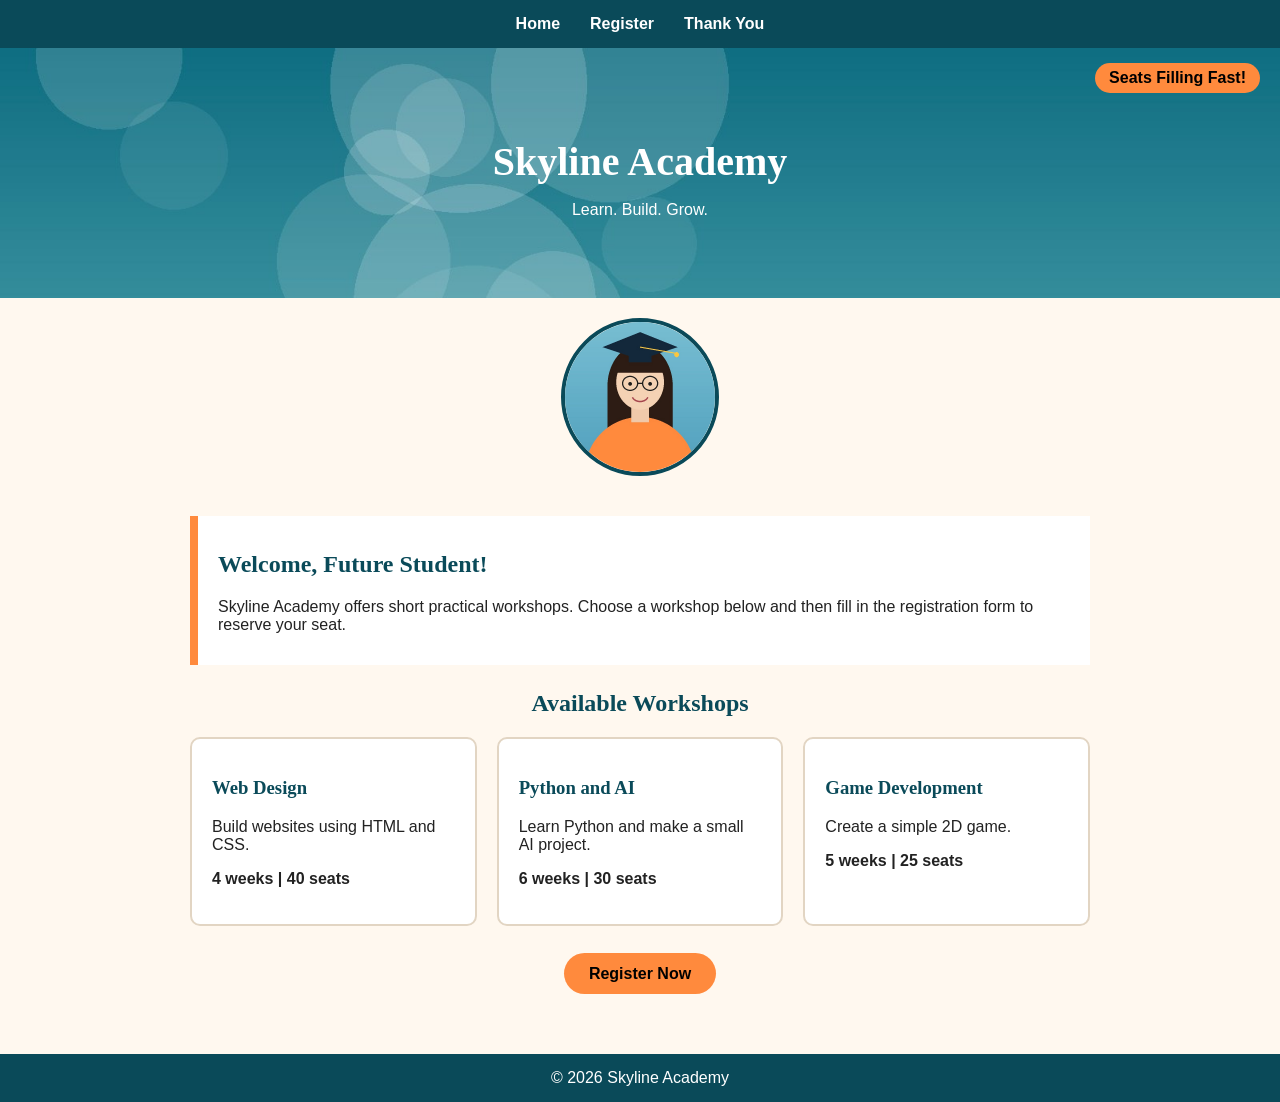
<file: index.html>
<!DOCTYPE html>
<html lang="en">
<head>
<meta charset="UTF-8">
<title>Skyline Academy - Workshop Registration</title>

<!-- 1) EXTERNAL CSS : link to styles.css -->
<link rel="stylesheet" href="styles.css">

<!-- 2) INTERNAL CSS : written inside <style> in this page only -->
<style>
  #intro-box {
    background-color: white;
    border-left: 8px solid #ff8a3d;
    padding: 15px 20px;
    margin-bottom: 25px;
  }
  #courses-title {
    text-align: center;
  }
</style>
</head>
<body>

<!-- Navigation -->
<div class="navbar">
  <a href="index.html">Home</a>
  <a href="form.html">Register</a>
  <a href="thanks.html">Thank You</a>
</div>

<!-- Banner with badge -->
<div id="banner">
  <span class="badge">Seats Filling Fast!</span>
  <h1>Skyline Academy</h1>
  <p>Learn. Build. Grow.</p>
</div>

<!-- Circular profile picture -->
<img class="profile-pic" src="profile.jpg" alt="Student picture">

<div class="container">

  <div id="intro-box">
    <h2>Welcome, Future Student!</h2>
    <p>Skyline Academy offers short practical workshops. Choose a workshop below and then fill in the registration form to reserve your seat.</p>
  </div>

  <h2 id="courses-title">Available Workshops</h2>

  <!-- Cards -->
  <div class="card-grid">
    <div class="card">
      <h3>Web Design</h3>
      <p>Build websites using HTML and CSS.</p>
      <p><b>4 weeks | 40 seats</b></p>
    </div>
    <div class="card">
      <h3>Python and AI</h3>
      <p>Learn Python and make a small AI project.</p>
      <p><b>6 weeks | 30 seats</b></p>
    </div>
    <div class="card">
      <h3>Game Development</h3>
      <p>Create a simple 2D game.</p>
      <p><b>5 weeks | 25 seats</b></p>
    </div>
  </div>

  <!-- 3) INLINE CSS : written directly inside the tag using style="" -->
  <p class="center" style="margin-top: 35px; font-size: 20px;">
    <a class="btn" href="form.html">Register Now</a>
  </p>

</div>

<footer>&copy; 2026 Skyline Academy</footer>

</body>
</html>
</file>
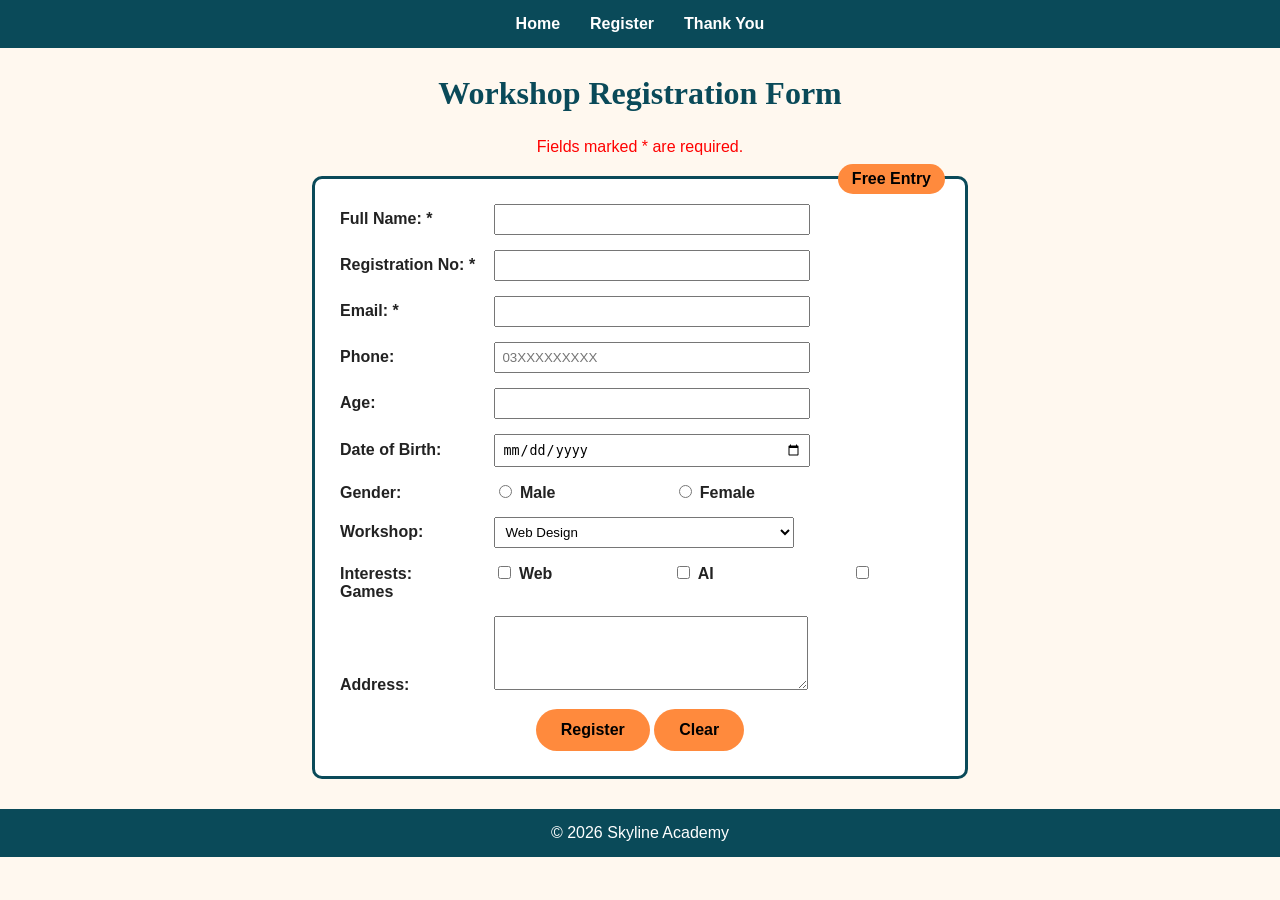
<file: form.html>
<!DOCTYPE html>
<html lang="en">
<head>
<meta charset="UTF-8">
<title>Registration Form - Skyline Academy</title>

<!-- 1) EXTERNAL CSS -->
<link rel="stylesheet" href="styles.css">

<!-- 2) INTERNAL CSS (this page only) -->
<style>
  #form-title {
    text-align: center;
    font-size: 32px;
  }
  .form-box {
    position: relative;      /* so the badge can be placed inside the box */
  }
  .form-box .badge {
    top: -15px;              /* moves badge up over the border */
    right: 20px;
  }
</style>
</head>
<body>

<!-- Navigation -->
<div class="navbar">
  <a href="index.html">Home</a>
  <a href="form.html">Register</a>
  <a href="thanks.html">Thank You</a>
</div>

<h2 id="form-title">Workshop Registration Form</h2>

<!-- 3) INLINE CSS -->
<p class="center" style="color: red;">Fields marked * are required.</p>

<div class="form-box">
  <span class="badge">Free Entry</span>

  <form action="thanks.html" method="get">

    <div class="form-group">
      <label for="fullname">Full Name: *</label>
      <input type="text" id="fullname" name="fullname" required>
    </div>

    <div class="form-group">
      <label for="regno">Registration No: *</label>
      <input type="text" id="regno" name="regno" required>
    </div>

    <div class="form-group">
      <label for="email">Email: *</label>
      <input type="email" id="email" name="email" required>
    </div>

    <div class="form-group">
      <label for="phone">Phone:</label>
      <input type="tel" id="phone" name="phone" placeholder="03XXXXXXXXX">
    </div>

    <div class="form-group">
      <label for="age">Age:</label>
      <input type="number" id="age" name="age" min="16" max="40">
    </div>

    <div class="form-group">
      <label for="dob">Date of Birth:</label>
      <input type="date" id="dob" name="dob">
    </div>

    <div class="form-group">
      <label>Gender:</label>
      <input type="radio" id="male" name="gender" value="Male">
      <label class="small-label" for="male">Male</label>
      <input type="radio" id="female" name="gender" value="Female">
      <label class="small-label" for="female">Female</label>
    </div>

    <div class="form-group">
      <label for="workshop">Workshop:</label>
      <select id="workshop" name="workshop">
        <option>Web Design</option>
        <option>Python and AI</option>
        <option>Game Development</option>
      </select>
    </div>

    <div class="form-group">
      <label>Interests:</label>
      <input type="checkbox" id="web" name="interests" value="Web">
      <label class="small-label" for="web">Web</label>
      <input type="checkbox" id="ai" name="interests" value="AI">
      <label class="small-label" for="ai">AI</label>
      <input type="checkbox" id="games" name="interests" value="Games">
      <label class="small-label" for="games">Games</label>
    </div>

    <div class="form-group">
      <label for="address">Address:</label>
      <textarea id="address" name="address" rows="4"></textarea>
    </div>

    <div class="center">
      <input class="btn" type="submit" value="Register">
      <input class="btn" type="reset" value="Clear">
    </div>

  </form>
</div>

<footer>&copy; 2026 Skyline Academy</footer>

</body>
</html>
</file>
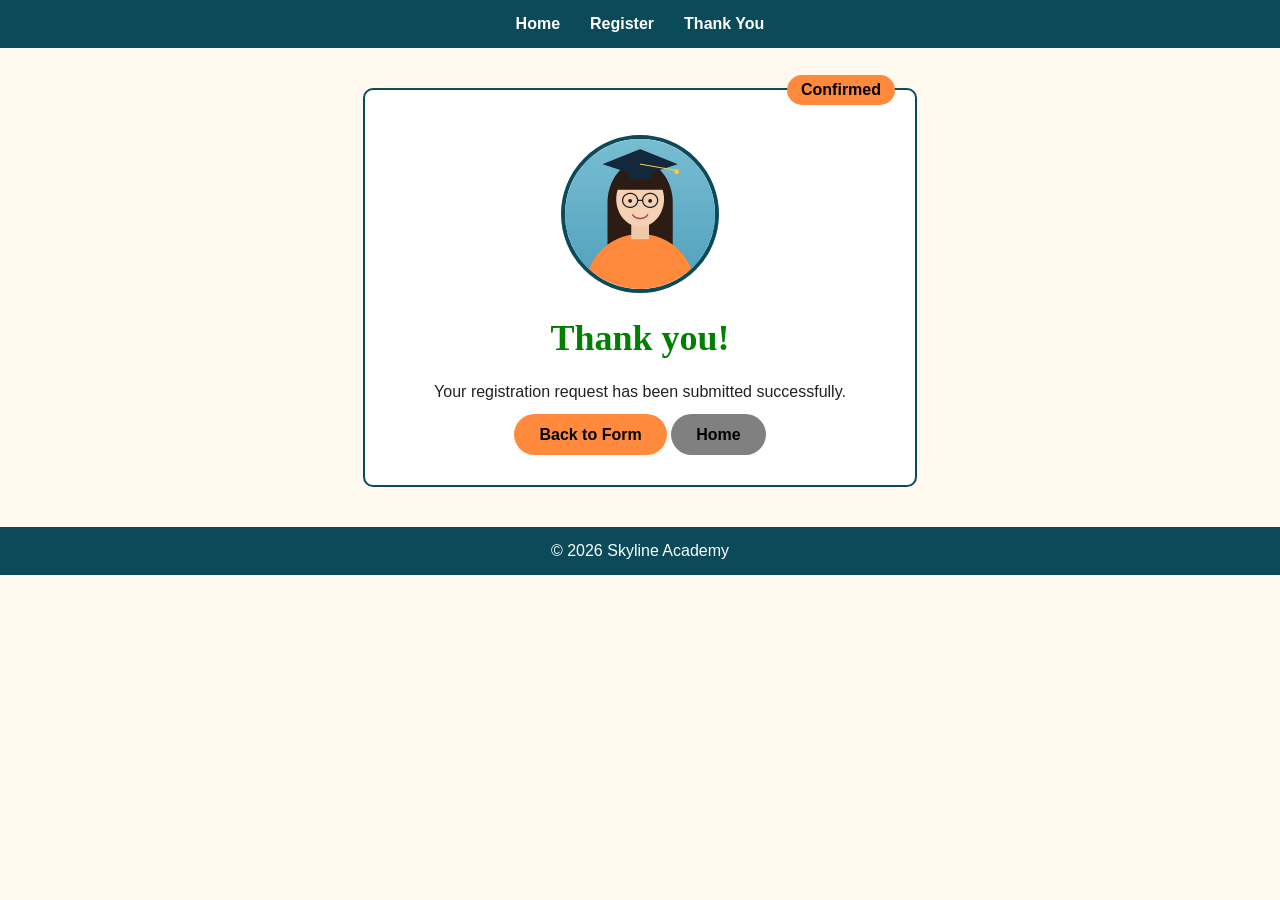
<file: thanks.html>
<!DOCTYPE html>
<html lang="en">
<head>
<meta charset="UTF-8">
<title>Thank You - Skyline Academy</title>

<!-- 1) EXTERNAL CSS -->
<link rel="stylesheet" href="styles.css">

<!-- 2) INTERNAL CSS (this page only) -->
<style>
  #thanks-title {
    color: green;
    font-size: 36px;
  }
  .thanks-card .badge {
    top: -15px;
    right: 20px;
  }
</style>
</head>
<body>

<!-- Navigation -->
<div class="navbar">
  <a href="index.html">Home</a>
  <a href="form.html">Register</a>
  <a href="thanks.html">Thank You</a>
</div>

<div class="thanks-card">
  <span class="badge">Confirmed</span>

  <img class="profile-pic" src="profile.jpg" alt="Student picture">

  <h1 id="thanks-title">Thank you!</h1>
  <p>Your registration request has been submitted successfully.</p>

  <!-- 3) INLINE CSS -->
  <p style="margin-top: 25px;">
    <a class="btn" href="form.html">Back to Form</a>
    <a class="btn" href="index.html" style="background-color: gray;">Home</a>
  </p>
</div>

<footer>&copy; 2026 Skyline Academy</footer>

</body>
</html>
</file>
<file: styles.css>
/* ==========================================
   EXTERNAL CSS (styles.css)
   Linked to index.html, form.html, thanks.html
   ========================================== */

/* ----- Body: background color, font, margin ----- */
body {
  background-color: #fff8ef;
  font-family: Arial, sans-serif;
  color: #222222;
  margin: 0;
}

/* ----- Headings ----- */
h1, h2, h3 {
  font-family: Georgia, serif;
  color: #0a4a59;
}

/* ----- Navigation bar (FLEXBOX) ----- */
.navbar {
  display: flex;                 /* puts links in one row */
  justify-content: center;       /* centers the links */
  background-color: #0a4a59;
  padding: 15px;
}
.navbar a {
  color: white;
  text-decoration: none;
  margin: 0 15px;
  font-weight: bold;
}
.navbar a:hover {
  color: #ff8a3d;                /* color changes when mouse is over link */
}

/* ----- Banner (background image) ----- */
#banner {
  background-image: url("banner.jpg");
  background-size: cover;
  height: 250px;
  position: relative;            /* needed so the badge can be placed inside */
  color: white;
  text-align: center;
  padding-top: 90px;
  box-sizing: border-box;
}
#banner h1 {
  color: white;
  margin: 0;
  font-size: 40px;
}

/* ----- Badge (CSS POSITIONING) ----- */
.badge {
  position: absolute;            /* placed exactly inside the banner */
  top: 15px;
  right: 20px;
  background-color: #ff8a3d;
  color: black;
  padding: 6px 14px;
  border-radius: 20px;
  font-weight: bold;
}

/* ----- Circular profile picture ----- */
.profile-pic {
  display: block;
  width: 150px;
  height: 150px;
  border-radius: 50%;            /* 50% makes the image a circle */
  border: 4px solid #0a4a59;
  margin: 20px auto;             /* auto left-right = centered */
}

/* ----- Main content box ----- */
.container {
  width: 900px;
  margin: 0 auto;
  padding: 20px;
}

/* ----- Cards (GRID: 3 equal columns) ----- */
.card-grid {
  display: grid;
  grid-template-columns: 1fr 1fr 1fr;   /* three equal columns */
  gap: 20px;                            /* space between cards */
}
.card {
  background-color: white;
  border: 2px solid #e2d5c3;
  border-radius: 10px;
  padding: 20px;
}

/* ----- Buttons ----- */
.btn {
  background-color: #ff8a3d;
  color: black;
  padding: 12px 25px;
  text-decoration: none;
  font-weight: bold;
  border-radius: 25px;
  border: none;
  font-size: 16px;
}
.btn:hover {
  background-color: #0a4a59;
  color: white;
}
.center {
  text-align: center;
}

/* ----- Registration form ----- */
.form-box {
  width: 600px;
  margin: 20px auto;
  background-color: white;
  border: 3px solid #0a4a59;      /* form border */
  border-radius: 10px;
  padding: 25px;
}
.form-group {
  margin-bottom: 15px;            /* space between rows */
}
.form-group label {
  display: inline-block;          /* lets us give the label a width */
  width: 150px;                   /* same width = inputs line up */
  font-weight: bold;
}
.form-group input, .form-group select, .form-group textarea {
  width: 300px;
  padding: 6px;
}
/* radio buttons and checkboxes should not be 300px wide */
.form-group input[type="radio"], .form-group input[type="checkbox"] {
  width: auto;
}
.small-label {
  width: auto;
  font-weight: normal;
}

/* ----- Thank-you card ----- */
.thanks-card {
  width: 500px;
  margin: 40px auto;
  text-align: center;
  background-color: white;
  border: 2px solid #0a4a59;
  border-radius: 10px;
  padding: 25px;
  position: relative;
}

/* ----- Footer ----- */
footer {
  background-color: #0a4a59;
  color: white;
  text-align: center;
  padding: 15px;
  margin-top: 30px;
}
</file>
